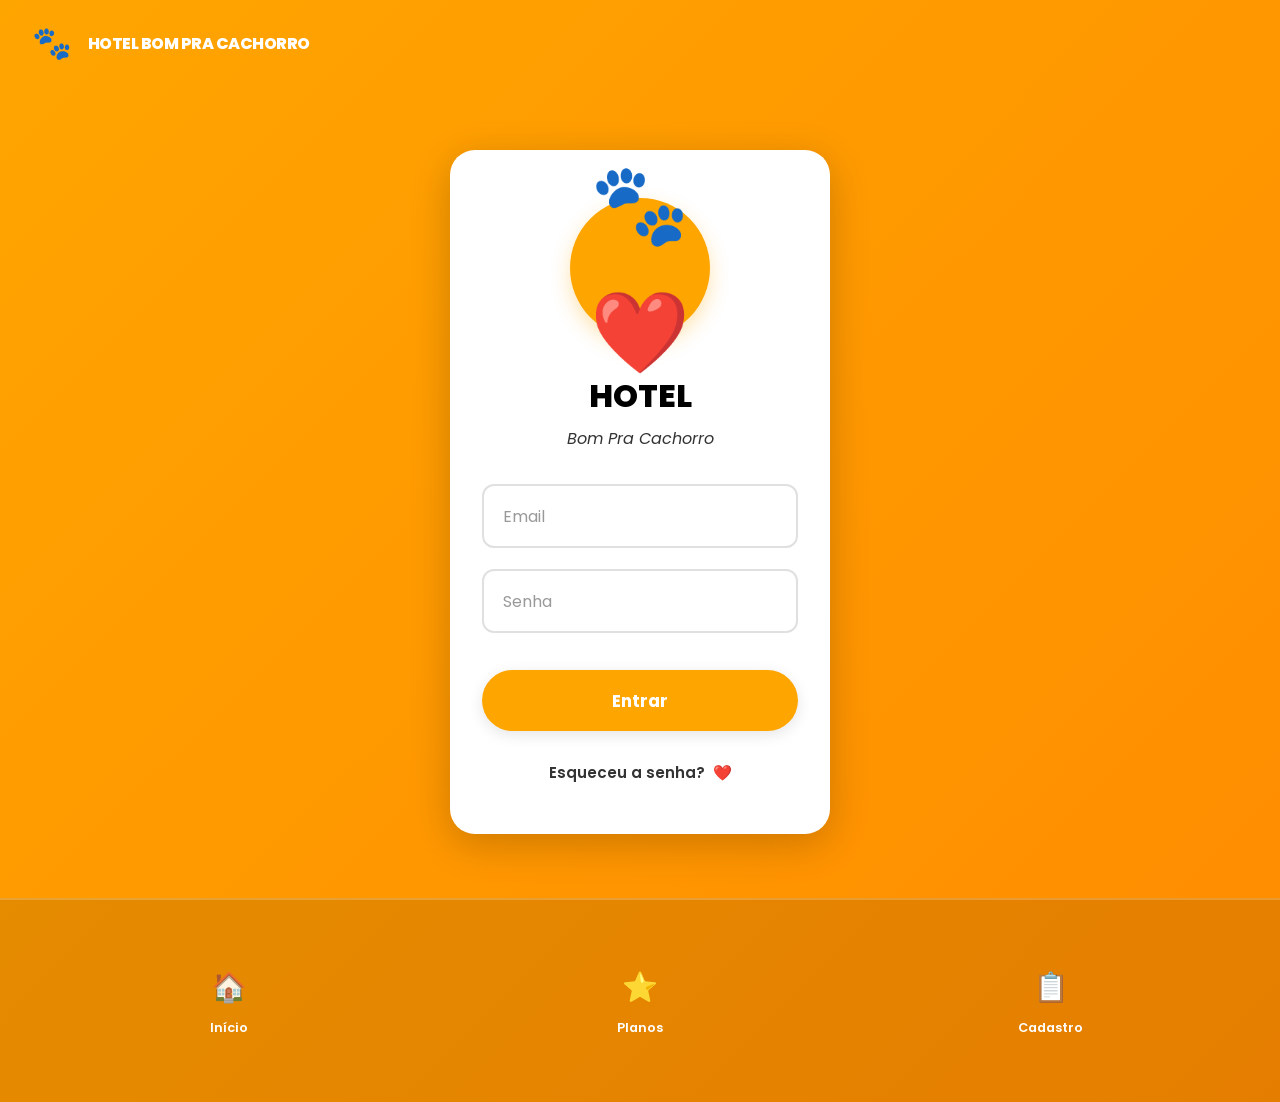
<file: login.html>
<!DOCTYPE html>
<html lang="pt-BR">
<head>
  <meta charset="UTF-8">
  <meta name="viewport" content="width=device-width, initial-scale=1.0">
  <title>Hotel Bom Pra Cachorro - Login</title>
  <link rel="preconnect" href="https://fonts.googleapis.com">
  <link rel="preconnect" href="https://fonts.gstatic.com" crossorigin>
  <link href="https://fonts.googleapis.com/css2?family=Poppins:wght@400;600;700;800;900&display=swap" rel="stylesheet">
  <link rel="stylesheet" href="styles2.css">
</head>
<body class="login-page">
  <!-- HEADER -->
  <header>
    <a href="index.html" class="logo">
      <span class="logo-icon">🐾</span>
      <span>HOTEL BOM PRA CACHORRO</span>
    </a>
  </header>

  <!-- MAIN CONTENT -->
  <main>
    <div class="login-container">
      <div class="login-card">
        <!-- LOGO CIRCLE WITH PAW AND HEART -->
        <div class="login-logo">🐾❤️</div>

        <!-- LOGIN TITLE -->
        <h2>HOTEL</h2>
        <p class="login-subtitle">Bom Pra Cachorro</p>

        <!-- LOGIN FORM -->
        <form class="login-form" onsubmit="handleLogin(event)">
          <!-- EMAIL INPUT -->
          <div class="form-group">
            <input 
              type="email" 
              id="email" 
              name="email" 
              placeholder="Email"
              required
            >
          </div>

          <!-- PASSWORD INPUT -->
          <div class="form-group">
            <input 
              type="password" 
              id="senha" 
              name="senha" 
              placeholder="Senha"
              required
            >
          </div>

          <!-- LOGIN BUTTON -->
          <button type="submit" class="btn btn-primary btn-login">
            Entrar
          </button>
        </form>

        <!-- FORGOT PASSWORD LINK -->
        <div class="forgot-password">
          <a href="#" onclick="handleForgotPassword(event)">
            Esqueceu a senha?
            <span>❤️</span>
          </a>
        </div>
      </div>
    </div>
  </main>

  <!-- FOOTER -->
  <footer>
    <div class="nav-bar">
      <a href="index.html" class="nav-item">
        <div class="nav-icon">🏠</div>
        <div class="nav-text">Início</div>
      </a>
      <a href="planos.html" class="nav-item">
        <div class="nav-icon">⭐</div>
        <div class="nav-text">Planos</div>
      </a>
      <a href="cadastro.html" class="nav-item">
        <div class="nav-icon">📋</div>
        <div class="nav-text">Cadastro</div>
      </a>
    </div>
  </footer>

  <script>
    // Handle login form submission
    function handleLogin(event) {
      event.preventDefault();

      const email = document.getElementById('email').value.trim();
      const senha = document.getElementById('senha').value.trim();

      // Simple validation
      if (email === '' || senha === '') {
        alert('⚠️ Por favor, preencha todos os campos!');
        return;
      }

      // Validate email format
      const emailRegex = /^[^\s@]+@[^\s@]+\.[^\s@]+$/;
      if (!emailRegex.test(email)) {
        alert('⚠️ Por favor, digite um email válido!');
        return;
      }

      // Validate password length
      if (senha.length < 6) {
        alert('⚠️ A senha deve ter pelo menos 6 caracteres!');
        return;
      }

      // If everything is valid, show success message
      const userName = email.split('@')[0];
      alert(`🎉 Bem-vindo, ${userName}!\n\nVocê foi autenticado com sucesso!\nAinda estamos configurando seu acesso. 🐾`);

      // Reset form
      document.querySelector('.login-form').reset();
      
      // Optional: Redirect to home page after 2 seconds
      setTimeout(() => {
        window.location.href = 'index.html';
      }, 2000);
    }

    // Handle forgot password
    function handleForgotPassword(event) {
      event.preventDefault();
      alert('💌 Instruções de recuperação foram enviadas para seu email!\n\nVerifique sua caixa de entrada. Se não encontrar, verifique a pasta de spam.');
    }

    // Add smooth focus animations to inputs
    document.addEventListener('DOMContentLoaded', function() {
      const inputs = document.querySelectorAll('input');
      
      inputs.forEach(input => {
        input.addEventListener('focus', function() {
          this.parentElement.style.transform = 'scale(1.02)';
        });

        input.addEventListener('blur', function() {
          this.parentElement.style.transform = 'scale(1)';
        });
      });
    });
  </script>
</body>
</html>
</file>
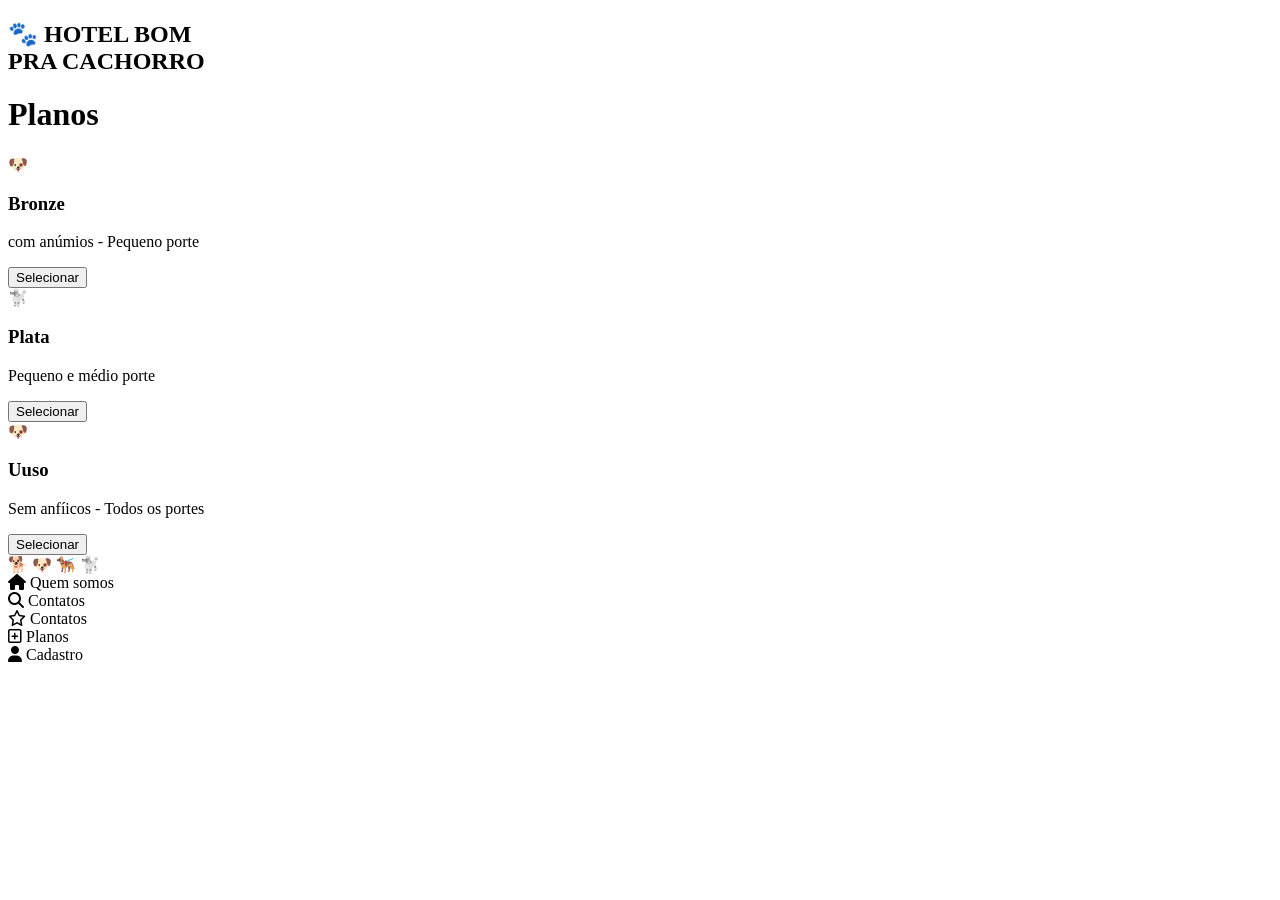
<file: planos.html>
<!DOCTYPE html>
<html lang="pt-br">
<head>
  <meta charset="UTF-8">
  <meta name="viewport" content="width=device-width, initial-scale=1.0">

  <title>Hotel Bom Pra Cachorro</title>

  <link rel="stylesheet" href="style.css">

  <link rel="stylesheet"
  href="https://cdnjs.cloudflare.com/ajax/libs/font-awesome/6.5.1/css/all.min.css"/>
</head>

<body>

  <div class="container">

    <div class="logo">
      <h2>🐾 HOTEL BOM <br> PRA CACHORRO</h2>
    </div>

    <h1 class="titulo">Planos</h1>

 
    <div class="card">

      <div class="dog">
        🐶
      </div>

      <div class="info">
        <h3>Bronze</h3>

        <p>com anúmios - Pequeno porte</p>

        <button class="btn">
          Selecionar
        </button>
      </div>

    </div>


    <div class="card">

      <div class="dog">
        🐩
      </div>

      <div class="info">
        <h3>Plata</h3>

        <p>Pequeno e médio porte</p>

        <button class="btn">
          Selecionar
        </button>
      </div>

    </div>

   
    <div class="card">

      <div class="dog">
        🐶
      </div>

      <div class="info">
        <h3>Uuso</h3>

        <p>Sem anfíicos - Todos os portes</p>

        <button class="btn">
          Selecionar
        </button>
      </div>

    </div>

    <div class="dogs-footer">
      🐕 🐶 🐕‍🦺 🐩
    </div>

  </div>


  <div class="menu">

    <div class="menu-item">
      <i class="fa-solid fa-house"></i>
      Quem somos
    </div>

    <div class="menu-item">
      <i class="fa-solid fa-magnifying-glass"></i>
      Contatos
    </div>

    <div class="menu-item">
      <i class="fa-regular fa-star"></i>
      Contatos
    </div>

    <div class="menu-item">
      <i class="fa-regular fa-square-plus"></i>
      Planos
    </div>

    <div class="menu-item">
      <i class="fa-solid fa-user"></i>
      Cadastro
    </div>

  </div>

</body>
</html>
</file>
<file: styles2.css>
:root {
  --primary-orange: #FFA500;
  --white: #FFFFFF;
  --black: #000000;
  --light-bg: #F8F3E8;
  --dark-gray: #333333;
  --shadow: 0 4px 15px rgba(0, 0, 0, 0.1);
  --shadow-hover: 0 8px 25px rgba(0, 0, 0, 0.15);
  --transition: all 0.3s cubic-bezier(0.25, 0.46, 0.45, 0.94);
}

* {
  margin: 0;
  padding: 0;
  box-sizing: border-box;
}

html {
  scroll-behavior: smooth;
}

body {
  font-family: 'Poppins', 'Segoe UI', Tahoma, Geneva, Verdana, sans-serif;
  background-color: var(--white);
  color: var(--dark-gray);
  line-height: 1.6;
  overflow-x: hidden;
}



header {
  background: linear-gradient(135deg, var(--primary-orange) 0%, #FF8C00 100%);
  color: var(--white);
  padding: 1.5rem 2rem;
  display: flex;
  justify-content: space-between;
  align-items: center;
  box-shadow: var(--shadow);
  position: sticky;
  top: 0;
  z-index: 100;
}

.logo {
  display: flex;
  align-items: center;
  gap: 1rem;
  text-decoration: none;
  color: var(--white);
  font-weight: 800;
  font-size: 1rem;
  line-height: 1.2;
  transition: var(--transition);
  letter-spacing: -0.5px;
}

.logo:hover {
  transform: scale(1.05);
}

.logo-icon {
  font-size: 2rem;
  animation: float 3s ease-in-out infinite;
}

@keyframes float {
  0%, 100% { transform: translateY(0); }
  50% { transform: translateY(-8px); }
}



main {
  min-height: calc(100vh - 350px);
  padding: 2rem;
}

.container {
  max-width: 1000px;
  margin: 0 auto;
  padding: 0 1rem;
}


section {
  animation: fadeIn 0.6s ease-out;
  margin: 2rem 0;
}

@keyframes fadeIn {
  from {
    opacity: 0;
    transform: translateY(20px);
  }
  to {
    opacity: 1;
    transform: translateY(0);
  }
}

.hero {
  text-align: center;
  margin: 2rem 0;
}

.hero h1 {
  font-size: 3.5rem;
  font-weight: 900;
  color: var(--black);
  margin: 2rem 0 1rem;
  line-height: 1.1;
  letter-spacing: -1px;
}

.hero p {
  font-size: 1.5rem;
  color: var(--dark-gray);
  margin-bottom: 2rem;
}

.illustration {
  width: 100%;
  max-width: 400px;
  margin: 2rem auto;
  font-size: 250px;
  animation: slideIn 0.8s ease-out;
}

@keyframes slideIn {
  from {
    opacity: 0;
    transform: translateX(50px);
  }
  to {
    opacity: 1;
    transform: translateX(0);
  }
}



h1 {
  font-size: 3rem;
  font-weight: 900;
  margin-bottom: 1.5rem;
  color: var(--black);
  letter-spacing: -1px;
}

h2 {
  font-size: 2.2rem;
  font-weight: 800;
  margin-bottom: 2rem;
  color: var(--black);
  text-align: center;
}

h3 {
  font-size: 1.5rem;
  font-weight: 700;
  margin-bottom: 1rem;
  color: var(--black);
}

p {
  font-size: 1rem;
  color: var(--dark-gray);
  margin-bottom: 1rem;
}


.btn {
  display: inline-flex;
  align-items: center;
  justify-content: center;
  gap: 0.8rem;
  padding: 1rem 2rem;
  border: none;
  border-radius: 50px;
  font-size: 1rem;
  font-weight: 700;
  cursor: pointer;
  transition: var(--transition);
  text-decoration: none;
  font-family: 'Poppins', sans-serif;
  text-transform: none;
}

.btn-primary {
  background-color: var(--primary-orange);
  color: var(--white);
  box-shadow: var(--shadow);
}

.btn-primary:hover {
  background-color: #FF9500;
  transform: translateY(-3px);
  box-shadow: var(--shadow-hover);
}

.btn-primary:active {
  transform: translateY(-1px);
}

.btn-white {
  background-color: var(--white);
  color: var(--dark-gray);
  box-shadow: var(--shadow);
}

.btn-white:hover {
  background-color: var(--light-bg);
  transform: translateY(-3px);
  box-shadow: var(--shadow-hover);
}

.btn-block {
  width: 100%;
  max-width: 350px;
  display: flex;
  margin: 1rem auto;
}

.btn-icon {
  font-size: 1.5rem;
}



.services {
  display: flex;
  flex-direction: column;
  gap: 1.5rem;
  margin: 2rem 0;
}

.service-card {
  background-color: var(--white);
  border-radius: 20px;
  padding: 1.5rem 2rem;
  display: flex;
  align-items: center;
  gap: 2rem;
  box-shadow: var(--shadow);
  transition: var(--transition);
  cursor: pointer;
}

.service-card:hover {
  transform: translateY(-5px);
  box-shadow: var(--shadow-hover);
  background-color: var(--light-bg);
}

.service-icon {
  font-size: 3.5rem;
  min-width: 80px;
  text-align: center;
}

.service-info h3 {
  margin: 0 0 0.5rem 0;
}



.plans {
  display: flex;
  flex-direction: column;
  gap: 1.5rem;
  margin: 2rem 0;
}

.plan-card {
  background-color: var(--white);
  border-radius: 20px;
  padding: 2rem;
  box-shadow: var(--shadow);
  transition: var(--transition);
  display: flex;
  justify-content: space-between;
  align-items: center;
  gap: 2rem;
}

.plan-card:hover {
  transform: translateY(-5px);
  box-shadow: var(--shadow-hover);
}

.plan-icon {
  font-size: 4rem;
  min-width: 80px;
}

.plan-info h3 {
  margin: 0 0 0.3rem 0;
  color: var(--black);
}

.plan-info p {
  font-size: 0.95rem;
  color: var(--dark-gray);
  margin: 0;
}

.plan-button {
  min-width: 150px;
}



.form-container {
  max-width: 600px;
  margin: 2rem auto;
  padding: 2rem;
  background-color: var(--light-bg);
  border-radius: 20px;
}

.logo-circle {
  width: 120px;
  height: 120px;
  background-color: var(--primary-orange);
  border-radius: 50%;
  margin: 0 auto 2rem;
  display: flex;
  align-items: center;
  justify-content: center;
  font-size: 4rem;
  box-shadow: var(--shadow);
}

.form-group {
  margin-bottom: 1.5rem;
}

.form-group label {
  display: block;
  margin-bottom: 0.5rem;
  font-weight: 600;
  color: var(--dark-gray);
  font-size: 0.95rem;
}

.form-group input,
.form-group textarea,
.form-group select {
  width: 100%;
  padding: 1rem;
  border: 1px solid #ddd;
  border-radius: 12px;
  font-family: 'Poppins', sans-serif;
  font-size: 1rem;
  transition: var(--transition);
  background-color: var(--white);
}

.form-group input:focus,
.form-group textarea:focus,
.form-group select:focus {
  outline: none;
  border-color: var(--primary-orange);
  box-shadow: 0 0 0 3px rgba(255, 165, 0, 0.1);
}

.form-group textarea {
  resize: vertical;
  min-height: 80px;
}

.form-actions {
  display: flex;
  gap: 1rem;
  margin-top: 2rem;
}

.form-actions .btn {
  flex: 1;
}

.error-message {
  color: #d32f2f;
  font-size: 0.85rem;
  margin-top: 0.3rem;
  display: none;
}

.form-group.error input,
.form-group.error textarea,
.form-group.error select {
  border-color: #d32f2f;
}

.form-group.error .error-message {
  display: block;
}



.login-container {
  display: flex;
  flex-direction: column;
  align-items: center;
  justify-content: center;
  min-height: calc(100vh - 250px);
  padding: 2rem;
}

.login-card {
  width: 100%;
  max-width: 400px;
  background-color: var(--light-bg);
  border-radius: 20px;
  padding: 2.5rem;
  text-align: center;
}

.login-logo {
  width: 140px;
  height: 140px;
  background-color: var(--primary-orange);
  border-radius: 50%;
  margin: 0 auto 2rem;
  display: flex;
  align-items: center;
  justify-content: center;
  font-size: 5rem;
  box-shadow: var(--shadow);
  color: var(--white);
}

.login-card h2 {
  text-align: center;
  margin-bottom: 0.5rem;
}

.login-subtitle {
  font-style: italic;
  color: var(--dark-gray);
  margin-bottom: 2rem;
  font-size: 1.1rem;
}

.login-form .form-group input {
  padding: 1.2rem;
  border: 1px solid #ddd;
  border-radius: 15px;
}

.forgot-password {
  text-align: center;
  margin-top: 1.5rem;
}

.forgot-password a {
  color: var(--dark-gray);
  text-decoration: none;
  font-size: 0.95rem;
  transition: var(--transition);
  display: inline-flex;
  align-items: center;
  gap: 0.3rem;
}

.forgot-password a:hover {
  color: var(--primary-orange);
}



footer {
  background: linear-gradient(135deg, var(--dark-gray) 0%, #1a1a1a 100%);
  color: var(--white);
  padding: 2rem;
  border-top: 4px solid var(--primary-orange);
  margin-top: 3rem;
}

.nav-bar {
  display: flex;
  justify-content: space-around;
  align-items: flex-start;
  flex-wrap: wrap;
  gap: 1rem;
  padding: 1.5rem 0;
}

.nav-item {
  display: flex;
  flex-direction: column;
  align-items: center;
  gap: 0.5rem;
  text-decoration: none;
  color: var(--white);
  transition: var(--transition);
  padding: 1rem;
  border-radius: 12px;
  flex: 1;
  text-align: center;
  min-width: 70px;
  cursor: pointer;
}

.nav-item:hover {
  background-color: var(--primary-orange);
  transform: scale(1.1);
}

.nav-icon {
  font-size: 1.8rem;
}

.nav-text {
  font-size: 0.8rem;
  font-weight: 600;
}



@media (max-width: 768px) {
  header {
    padding: 1rem 1.5rem;
  }

  .logo {
    font-size: 0.9rem;
  }

  .logo-icon {
    font-size: 1.5rem;
  }

  main {
    padding: 1.5rem;
  }

  .hero h1 {
    font-size: 2.5rem;
  }

  .hero p {
    font-size: 1.2rem;
  }

  h1 {
    font-size: 2rem;
  }

  h2 {
    font-size: 1.8rem;
  }

  .service-card,
  .plan-card {
    flex-direction: column;
    text-align: center;
  }

  .plan-card {
    justify-content: center;
  }

  .service-info h3 {
    text-align: center;
  }

  .form-container,
  .login-card {
    padding: 1.5rem;
  }

  .logo-circle,
  .login-logo {
    width: 100px;
    height: 100px;
    font-size: 3rem;
  }

  .nav-bar {
    gap: 0.5rem;
  }

  .nav-item {
    min-width: 60px;
    padding: 0.8rem;
  }

  .nav-icon {
    font-size: 1.5rem;
  }

  .nav-text {
    font-size: 0.7rem;
  }
}

@media (max-width: 480px) {
  .hero h1 {
    font-size: 2rem;
  }

  .illustration {
    font-size: 180px;
  }

  h1 {
    font-size: 1.8rem;
  }

  h2 {
    font-size: 1.5rem;
  }

  .btn {
    padding: 0.9rem 1.5rem;
    font-size: 0.95rem;
  }

  .plan-card {
    padding: 1.5rem;
  }

  .plan-info h3 {
    font-size: 1.3rem;
  }

  .nav-bar {
    gap: 0.3rem;
  }

  .nav-item {
    min-width: 50px;
    padding: 0.6rem;
  }

  .nav-icon {
    font-size: 1.3rem;
  }

  .nav-text {
    font-size: 0.65rem;
  }
}



@keyframes pulse {
  0%, 100% { opacity: 1; }
  50% { opacity: 0.7; }
}

@keyframes spin {
  from { transform: rotate(0deg); }
  to { transform: rotate(360deg); }
}

.loading {
  animation: pulse 1.5s ease-in-out infinite;
}



body.login-page {
  background: linear-gradient(135deg, var(--primary-orange) 0%, #FF8C00 100%);
  min-height: 100vh;
  display: flex;
  flex-direction: column;
}

body.login-page header {
  position: relative;
  box-shadow: none;
  background: transparent;
  border-bottom: none;
}

body.login-page header .logo {
  color: var(--white);
}

body.login-page main {
  flex: 1;
  display: flex;
  align-items: center;
  justify-content: center;
  padding: 2rem;
  min-height: auto;
}

.login-container {
  display: flex;
  flex-direction: column;
  align-items: center;
  justify-content: center;
  width: 100%;
}

.login-card {
  background-color: var(--white);
  border-radius: 25px;
  padding: 3rem 2rem;
  box-shadow: 0 10px 40px rgba(0, 0, 0, 0.2);
  width: 100%;
  max-width: 380px;
  animation: slideUp 0.6s ease-out;
}

@keyframes slideUp {
  from {
    opacity: 0;
    transform: translateY(30px);
  }
  to {
    opacity: 1;
    transform: translateY(0);
  }
}

.login-logo {
  width: 140px;
  height: 140px;
  background-color: var(--primary-orange);
  border-radius: 50%;
  margin: 0 auto 2rem;
  display: flex;
  align-items: center;
  justify-content: center;
  font-size: 5rem;
  color: var(--white);
  box-shadow: 0 8px 20px rgba(255, 165, 0, 0.3);
  animation: float 3s ease-in-out infinite;
}

.login-card h2 {
  font-size: 2rem;
  text-align: center;
  margin-bottom: 0.3rem;
  color: var(--black);
}

.login-subtitle {
  font-style: italic;
  color: var(--dark-gray);
  text-align: center;
  margin-bottom: 2rem;
  font-size: 1rem;
}

.login-form {
  width: 100%;
}

.login-form .form-group {
  margin-bottom: 1.3rem;
}

.login-form .form-group input {
  padding: 1.1rem 1.2rem;
  border: 2px solid #e0e0e0;
  border-radius: 12px;
  font-size: 1rem;
  transition: var(--transition);
  width: 100%;
}

.login-form .form-group input::placeholder {
  color: #999;
}

.login-form .form-group input:focus {
  border-color: var(--primary-orange);
  box-shadow: 0 0 0 3px rgba(255, 165, 0, 0.1);
  background-color: var(--white);
}

.btn-login {
  width: 100%;
  padding: 1.1rem;
  margin-top: 1rem;
  font-size: 1.05rem;
}

.forgot-password {
  text-align: center;
  margin-top: 1.8rem;
}

.forgot-password a {
  color: var(--dark-gray);
  text-decoration: none;
  font-size: 0.95rem;
  transition: var(--transition);
  display: inline-flex;
  align-items: center;
  gap: 0.5rem;
  font-weight: 600;
}

.forgot-password a:hover {
  color: var(--primary-orange);
  transform: translateY(-2px);
}

body.login-page footer {
  background: rgba(0, 0, 0, 0.1);
  border-top: 2px solid rgba(255, 255, 255, 0.2);
  padding: 1.5rem 2rem;
  margin-top: 0;
}

body.login-page .nav-bar {
  justify-content: center;
}

body.login-page .nav-item {
  color: var(--white);
}

body.login-page .nav-item:hover {
  background-color: rgba(255, 255, 255, 0.2);
}



@media (max-width: 480px) {
  .login-card {
    padding: 2rem 1.5rem;
  }

  .login-logo {
    width: 110px;
    height: 110px;
    font-size: 3.5rem;
    margin-bottom: 1.5rem;
  }

  .login-card h2 {
    font-size: 1.6rem;
  }

  .login-subtitle {
    font-size: 0.9rem;
  }

  .btn-login {
    padding: 1rem;
  }
}
</file>
<file: style.css>

</file>
